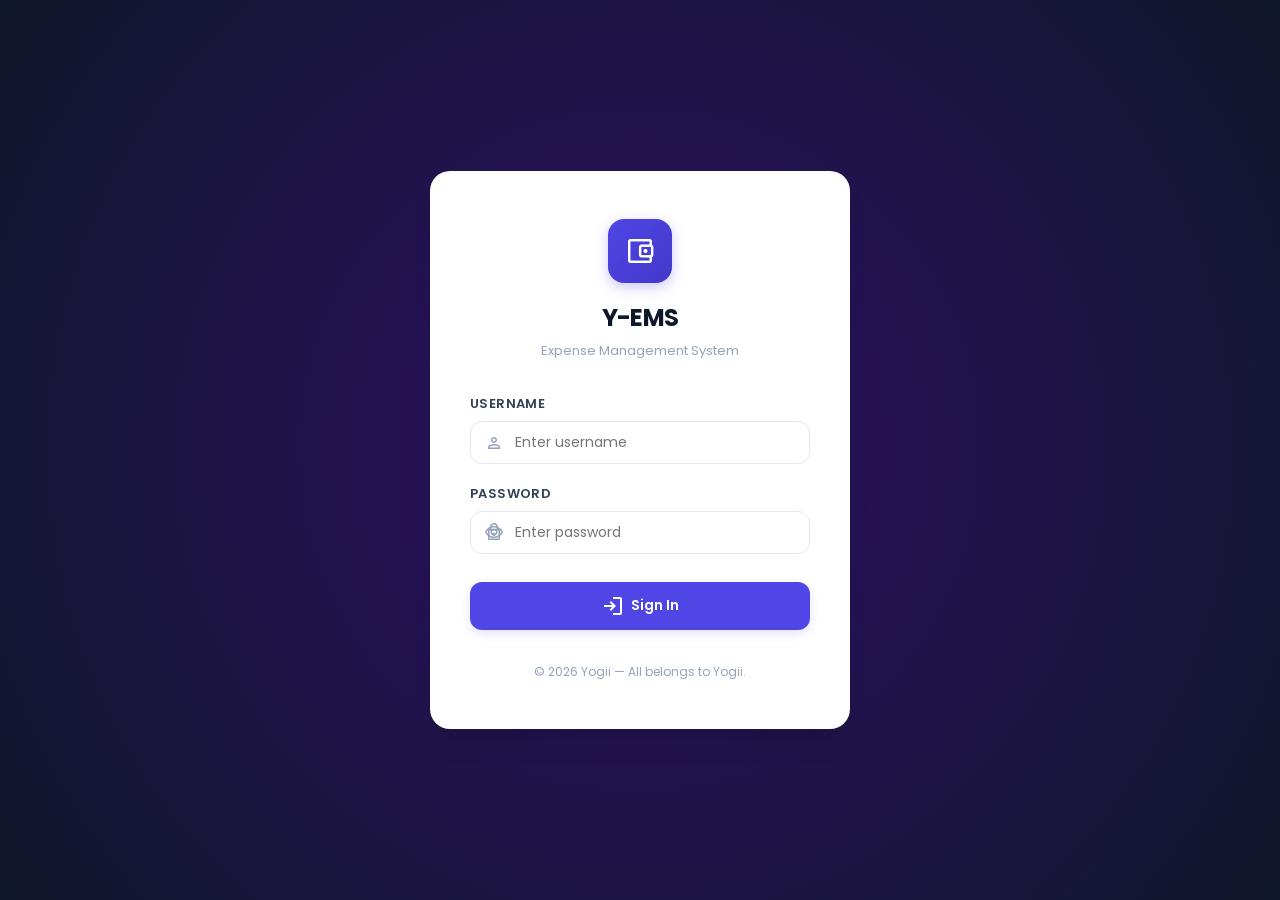
<file: index.html>
<!DOCTYPE html>
<html lang="en">
<head>
<meta charset="utf-8"/>
<meta name="viewport" content="width=device-width, initial-scale=1.0"/>
<title>Login - Expense Management System</title>
<meta name="description" content="Secure login for the Yogii Expense Management System."/>
<link rel="preconnect" href="https://fonts.googleapis.com"/>
<link rel="preconnect" href="https://fonts.gstatic.com" crossorigin=""/>
<link href="https://fonts.googleapis.com/css2?family=Poppins:wght@400;500;600;700&display=swap" rel="stylesheet"/>
<link href="https://fonts.googleapis.com/css2?family=Material+Symbols+Outlined:opsz,wght,FILL,GRAD@20..48,100..700,0..1,-50..200" rel="stylesheet"/>
<link rel="stylesheet" href="css/style.css"/>
</head>
<body>
<div class="login-page">
  <div class="login-card">
    <div class="login-brand">
      <div class="login-brand-icon">
        <span class="material-symbols-outlined">account_balance_wallet</span>
      </div>
      <h1>Y-EMS</h1>  
      <p>Expense Management System</p>
    </div>
    <div id="loginAlert" class="login-alert error">
      <span class="material-symbols-outlined" style="font-size:16px">error</span>
      <span id="loginAlertMsg">Invalid username or password.</span>
    </div>
    <form id="loginForm" novalidate>
      <div class="form-group">
        <label class="form-label" for="username">Username</label>
        <div class="input-group">
          <span class="material-symbols-outlined">person</span>
          <input class="form-control" type="text" id="username" placeholder="Enter username" autocomplete="username" required/>
        </div>
        <div class="form-error" id="usernameError">Username is required.</div>
      </div>
      <div class="form-group">
        <label class="form-label" for="password">Password</label>
        <div class="input-group">
          <span class="material-symbols-outlined">lock</span>
          <input class="form-control" type="password" id="password" placeholder="Enter password" autocomplete="current-password" required/>
          <span class="material-symbols-outlined toggle-pw" id="togglePw">visibility</span>
        </div>
        <div class="form-error" id="passwordError">Password is required.</div>
      </div>
      <button type="submit" class="btn btn-primary" id="loginBtn" style="width:100%;margin-top:8px;padding:12px">
        <span class="material-symbols-outlined">login</span>
        <span class="btn-text">Sign In</span>
      </button>
    </form>
    <div class="login-footer">
      &copy; 2026 Yogii &mdash; All belongs to Yogii.
    </div>
  </div>
</div>
<script src="js/config.js"></script>
<script src="js/auth.js"></script>
<script src="js/utils.js"></script>
<script>
(function(){
  if(Auth.isLoggedIn()){window.location.href='dashboard.html';return;}
  const form=document.getElementById('loginForm');
  const btn=document.getElementById('loginBtn');
  const alert=document.getElementById('loginAlert');
  const alertMsg=document.getElementById('loginAlertMsg');
  document.getElementById('togglePw').addEventListener('click',function(e){
    e.preventDefault();
    const pw=document.getElementById('password');
    const vis=pw.type==='password';
    pw.type=vis?'text':'password';
    this.textContent=vis?'visibility_off':'visibility';
    pw.focus();
    const val = pw.value;
    pw.value = '';
    pw.value = val;
  });
  form.addEventListener('submit',function(e){
    e.preventDefault();
    const u=document.getElementById('username').value.trim();
    const p=document.getElementById('password').value;
    let valid=true;
    if(!u){document.getElementById('usernameError').classList.add('show');valid=false;}
    else{document.getElementById('usernameError').classList.remove('show');}
    if(!p){document.getElementById('passwordError').classList.add('show');valid=false;}
    else{document.getElementById('passwordError').classList.remove('show');}
    if(!valid)return;
    btn.classList.add('btn-loading');
    btn.disabled=true;
    setTimeout(function(){
      if(Auth.login(u,p)){
        window.location.href='dashboard.html';
      } else {
        alert.classList.add('show');
        alertMsg.textContent='Invalid username or password.';
        btn.classList.remove('btn-loading');
        btn.disabled=false;
      }
    },600);
  });
})();
</script>
</body>
</html>
</file>
<file: css/style.css>
/* ─── FONTS IMPORT ─── */
@import url('https://fonts.googleapis.com/css2?family=Poppins:wght@400;500;600;700&display=swap');

/* ─── VARIABLES & DESIGN TOKENS ─── */
:root {
  --primary: #4f46e5;
  --primary-dark: #4338ca;
  --primary-light: #f5f3ff;
  --secondary: #64748b;
  --success: #10b981;
  --warning: #f59e0b;
  --danger: #ef4444;
  --info: #06b6d4;
  --white: #ffffff;
  
  /* Slate Gray Palette */
  --gray-50: #f8fafc;
  --gray-100: #f1f5f9;
  --gray-200: #e2e8f0;
  --gray-300: #cbd5e1;
  --gray-400: #94a3b8;
  --gray-500: #64748b;
  --gray-600: #475569;
  --gray-700: #334155;
  --gray-800: #1e293b;
  --gray-900: #0f172a;
  
  /* Layout Sizing */
  --sidebar-w: 260px;
  --header-h: 70px;
  
  /* Borders & Shadows */
  --radius-sm: 8px;
  --radius: 12px;
  --radius-lg: 20px;
  --shadow-sm: 0 1px 2px 0 rgba(0, 0, 0, 0.05);
  --shadow: 0 4px 6px -1px rgba(0, 0, 0, 0.05), 0 2px 4px -2px rgba(0, 0, 0, 0.05);
  --shadow-md: 0 10px 15px -3px rgba(0, 0, 0, 0.08), 0 4px 6px -4px rgba(0, 0, 0, 0.05);
  --shadow-lg: 0 20px 25px -5px rgba(0, 0, 0, 0.1), 0 8px 10px -6px rgba(0, 0, 0, 0.05);
  
  /* Transitions */
  --transition: all 0.3s cubic-bezier(0.4, 0, 0.2, 1);
}

/* ─── RESET & GLOBAL STYLES ─── */
*, *::before, *::after {
  box-sizing: border-box;
  margin: 0;
  padding: 0;
}

body {
  font-family: 'Poppins', sans-serif;
  font-size: 0.9375rem;
  color: var(--gray-800);
  background: var(--gray-50);
  line-height: 1.6;
  overflow-x: hidden;
  -webkit-font-smoothing: antialiased;
}

a {
  text-decoration: none;
  color: inherit;
}

button {
  cursor: pointer;
  font-family: inherit;
  border: none;
  background: none;
  outline: none;
}

input, select, textarea {
  font-family: inherit;
  font-size: inherit;
  color: inherit;
}

img {
  max-width: 100%;
  height: auto;
  display: block;
}

/* Scrollbar Customization */
::-webkit-scrollbar {
  width: 6px;
  height: 6px;
}
::-webkit-scrollbar-track {
  background: transparent;
}
::-webkit-scrollbar-thumb {
  background: var(--gray-300);
  border-radius: 999px;
}
::-webkit-scrollbar-thumb:hover {
  background: var(--gray-400);
}

/* ─── APP LAYOUT ─── */
.app-layout {
  display: flex;
  min-height: 100vh;
  position: relative;
}

.main-content {
  flex: 1;
  display: flex;
  flex-direction: column;
  min-height: 100vh;
  margin-left: 0;
  width: 100%;
  transition: var(--transition);
}

.page-body {
  padding: 1.5rem;
  flex: 1;
  max-width: 1600px;
  width: 100%;
  margin: 0 auto;
}

/* ─── STICKY HEADER / TOPBAR ─── */
.page-header {
  height: var(--header-h);
  background: rgba(255, 255, 255, 0.85);
  backdrop-filter: blur(12px);
  -webkit-backdrop-filter: blur(12px);
  border-bottom: 1px solid var(--gray-200);
  display: flex;
  align-items: center;
  justify-content: space-between;
  padding: 0 1.5rem;
  position: sticky;
  top: 0;
  z-index: 100;
  box-shadow: var(--shadow-sm);
  transition: var(--transition);
}

.topbar-title {
  font-size: 1.125rem;
  font-weight: 700;
  color: var(--gray-900);
  letter-spacing: -0.02em;
}

.topbar-subtitle {
  font-size: 0.75rem;
  color: var(--gray-500);
  font-weight: 500;
}

.topbar-right {
  display: flex;
  align-items: center;
  gap: 0.75rem;
}

/* Hamburger button */
.hamburger {
  display: flex;
  flex-direction: column;
  justify-content: center;
  align-items: center;
  width: 40px;
  height: 40px;
  border-radius: var(--radius);
  border: 1px solid var(--gray-200);
  background: var(--white);
  cursor: pointer;
  transition: var(--transition);
}
.hamburger:hover {
  background: var(--gray-50);
  border-color: var(--gray-300);
}
.hamburger span {
  width: 20px;
  height: 2px;
  background: var(--gray-600);
  border-radius: 2px;
  margin: 2px 0;
  transition: var(--transition);
}

/* ─── SIDEBAR NAVIGATION ─── */
.sidebar {
  width: var(--sidebar-w);
  background: var(--white);
  border-right: 1px solid var(--gray-200);
  display: flex;
  flex-direction: column;
  position: fixed;
  top: 0;
  left: 0;
  height: 100vh;
  z-index: 200;
  transform: translateX(-100%);
  transition: var(--transition);
}

.sidebar.open {
  transform: translateX(0);
}

.sidebar-brand {
  padding: 1.5rem;
  border-bottom: 1px solid var(--gray-100);
  display: flex;
  align-items: center;
  gap: 0.75rem;
}

.sidebar-brand .brand-icon {
  width: 40px;
  height: 40px;
  background: linear-gradient(135deg, var(--primary), var(--primary-dark));
  border-radius: var(--radius);
  display: flex;
  align-items: center;
  justify-content: center;
  box-shadow: 0 4px 10px rgba(79, 70, 229, 0.2);
}

.sidebar-brand .brand-icon span {
  color: var(--white);
  font-size: 1.25rem;
}

.sidebar-brand .brand-name {
  font-size: 1.125rem;
  font-weight: 700;
  color: var(--gray-900);
  letter-spacing: -0.02em;
}

.sidebar-brand .brand-sub {
  font-size: 0.6875rem;
  color: var(--gray-400);
  font-weight: 500;
  text-transform: uppercase;
  letter-spacing: 0.05em;
}

.sidebar-nav {
  flex: 1;
  padding: 1.5rem 0;
  overflow-y: auto;
}

.nav-section-label {
  font-size: 0.6875rem;
  font-weight: 600;
  text-transform: uppercase;
  letter-spacing: 0.08em;
  color: var(--gray-400);
  padding: 0.5rem 1.5rem 0.25rem;
}

.nav-item {
  display: flex;
  align-items: center;
  gap: 0.75rem;
  padding: 0.75rem 1.25rem;
  margin: 0.25rem 1rem;
  border-radius: var(--radius);
  color: var(--gray-600);
  font-weight: 500;
  font-size: 0.875rem;
  transition: var(--transition);
  position: relative;
}

.nav-item:hover {
  background: var(--gray-50);
  color: var(--primary);
  transform: translateX(4px);
}

.nav-item.active {
  background: var(--primary-light);
  color: var(--primary);
  font-weight: 600;
}

.nav-item.active::before {
  content: '';
  position: absolute;
  left: 0;
  top: 15%;
  height: 70%;
  width: 4px;
  background: var(--primary);
  border-radius: 0 4px 4px 0;
}

.nav-item .material-symbols-outlined {
  font-size: 1.25rem;
  transition: var(--transition);
}

.nav-item:hover .material-symbols-outlined {
  transform: scale(1.1);
}

.sidebar-footer {
  padding: 1.25rem;
  border-top: 1px solid var(--gray-100);
}

.user-card {
  display: flex;
  align-items: center;
  gap: 0.75rem;
  padding: 0.75rem;
  border-radius: var(--radius);
  background: var(--gray-50);
  border: 1px solid var(--gray-100);
}

.user-avatar {
  width: 36px;
  height: 36px;
  border-radius: 50%;
  background: linear-gradient(135deg, var(--primary), var(--primary-dark));
  color: var(--white);
  display: flex;
  align-items: center;
  justify-content: center;
  font-weight: 700;
  font-size: 0.875rem;
  flex-shrink: 0;
  box-shadow: 0 2px 6px rgba(79, 70, 229, 0.15);
}

.user-name {
  font-size: 0.8125rem;
  font-weight: 600;
  color: var(--gray-800);
}

.user-role {
  font-size: 0.6875rem;
  color: var(--gray-400);
}

.btn-logout {
  width: 32px;
  height: 32px;
  border-radius: 8px;
  display: flex;
  align-items: center;
  justify-content: center;
  color: var(--gray-400);
  margin-left: auto;
  transition: var(--transition);
}

.btn-logout:hover {
  background: var(--danger);
  color: var(--white);
  box-shadow: 0 2px 6px rgba(239, 68, 68, 0.2);
}

.btn-logout .material-symbols-outlined {
  font-size: 1.125rem;
}

/* Sidebar Overlay */
.sidebar-overlay {
  display: block;
  position: fixed;
  inset: 0;
  background: rgba(15, 23, 42, 0.35);
  backdrop-filter: blur(8px);
  -webkit-backdrop-filter: blur(8px);
  z-index: 190;
  opacity: 0;
  pointer-events: none;
  transition: opacity 0.3s ease;
}

.sidebar-overlay.show {
  opacity: 1;
  pointer-events: all;
}

/* ─── CARDS ─── */
.card {
  background: var(--white);
  border-radius: var(--radius-lg);
  border: 1px solid var(--gray-200);
  box-shadow: var(--shadow);
  overflow: hidden;
  transition: var(--transition);
}

.card:hover {
  box-shadow: var(--shadow-md);
}

.card-header {
  padding: 1.25rem 1.5rem;
  border-bottom: 1px solid var(--gray-100);
  display: flex;
  align-items: center;
  justify-content: space-between;
  background: var(--white);
  flex-wrap: wrap;
  gap: 0.75rem;
}

.card-title {
  font-size: 1rem;
  font-weight: 600;
  color: var(--gray-800);
  display: flex;
  align-items: center;
  gap: 0.5rem;
}

.card-title .material-symbols-outlined {
  font-size: 1.25rem;
  color: var(--primary);
}

.card-body {
  padding: 1.5rem;
}

/* ─── STAT CARDS (Dashboard Grid) ─── */
.stat-cards {
  display: grid;
  grid-template-columns: repeat(auto-fit, minmax(220px, 1fr));
  gap: 1.25rem;
  margin-bottom: 1.5rem;
}

.stat-card {
  background: var(--white);
  border-radius: var(--radius-lg);
  border: 1px solid var(--gray-200);
  padding: 1.25rem;
  display: flex;
  align-items: center;
  gap: 1rem;
  box-shadow: var(--shadow);
  transition: var(--transition);
}

.stat-card:hover {
  box-shadow: var(--shadow-md);
  transform: translateY(-2px);
}

.stat-icon {
  width: 48px;
  height: 48px;
  border-radius: var(--radius);
  display: flex;
  align-items: center;
  justify-content: center;
  flex-shrink: 0;
}

.stat-icon .material-symbols-outlined {
  font-size: 1.5rem;
}

/* Colors for stat card icons */
.stat-icon.blue { background: #eff6ff; color: var(--primary); }
.stat-icon.green { background: #ecfdf5; color: var(--success); }
.stat-icon.yellow { background: #fffbeb; color: var(--warning); }
.stat-icon.red { background: #fef2f2; color: var(--danger); }
.stat-icon.purple { background: #faf5ff; color: #7e3af2; }
.stat-icon.teal { background: #f0fdfa; color: #0694a2; }

.stat-label {
  font-size: 0.75rem;
  color: var(--gray-500);
  font-weight: 600;
  text-transform: uppercase;
  letter-spacing: 0.05em;
  margin-bottom: 2px;
}

.stat-value {
  font-size: 1.375rem;
  font-weight: 700;
  color: var(--gray-900);
  line-height: 1.2;
}

.stat-sub {
  font-size: 0.6875rem;
  color: var(--gray-400);
  margin-top: 2px;
}

/* ─── BUTTONS ─── */
.btn {
  display: inline-flex;
  align-items: center;
  justify-content: center;
  gap: 6px;
  padding: 9px 18px;
  border-radius: var(--radius);
  font-size: 0.875rem;
  font-weight: 600;
  transition: var(--transition);
  cursor: pointer;
  border: none;
  font-family: inherit;
  white-space: nowrap;
}

.btn:hover {
  transform: translateY(-1px);
}

.btn:active {
  transform: translateY(0);
}

.btn-primary {
  background: var(--primary);
  color: var(--white);
  box-shadow: 0 4px 10px rgba(79, 70, 229, 0.15);
}

.btn-primary:hover {
  background: var(--primary-dark);
  box-shadow: 0 6px 14px rgba(79, 70, 229, 0.25);
}

.btn-secondary {
  background: var(--gray-100);
  color: var(--gray-700);
  border: 1px solid var(--gray-200);
}

.btn-secondary:hover {
  background: var(--gray-200);
}

.btn-success {
  background: var(--success);
  color: var(--white);
  box-shadow: 0 4px 10px rgba(16, 185, 129, 0.15);
}

.btn-success:hover {
  background: #0d9488;
}

.btn-danger {
  background: var(--danger);
  color: var(--white);
  box-shadow: 0 4px 10px rgba(239, 68, 68, 0.15);
}

.btn-danger:hover {
  background: #dc2626;
}

.btn-warning {
  background: var(--warning);
  color: var(--white);
  box-shadow: 0 4px 10px rgba(245, 158, 11, 0.15);
}

.btn-warning:hover {
  background: #d97706;
}

.btn-outline {
  background: transparent;
  color: var(--primary);
  border: 1.5px solid var(--primary);
}

.btn-outline:hover {
  background: var(--primary-light);
}

.btn-sm {
  padding: 6px 12px;
  font-size: 0.75rem;
  border-radius: var(--radius-sm);
}

.btn-sm .material-symbols-outlined {
  font-size: 1rem;
}

.btn-lg {
  padding: 12px 28px;
  font-size: 0.9375rem;
}

.btn:disabled {
  opacity: 0.6;
  cursor: not-allowed;
  transform: none !important;
  box-shadow: none !important;
}

.btn-loading .btn-text {
  display: none;
}

.btn-loading::after {
  content: '';
  width: 16px;
  height: 16px;
  border: 2px solid rgba(255, 255, 255, 0.3);
  border-top-color: var(--white);
  border-radius: 50%;
  animation: spin 0.8s linear infinite;
}

/* ─── FORMS ─── */
.form-group {
  margin-bottom: 1.25rem;
}

.form-row {
  display: grid;
  gap: 1rem;
  grid-template-columns: repeat(auto-fit, minmax(200px, 1fr));
}

.form-label {
  display: block;
  font-size: 0.8125rem;
  font-weight: 600;
  color: var(--gray-700);
  margin-bottom: 6px;
  text-transform: uppercase;
  letter-spacing: 0.03em;
}

.form-label .required {
  color: var(--danger);
  margin-left: 2px;
}

.form-control {
  width: 100%;
  padding: 10px 14px;
  border: 1.5px solid var(--gray-200);
  border-radius: var(--radius);
  font-size: 0.875rem;
  color: var(--gray-800);
  background: var(--white);
  transition: var(--transition);
  outline: none;
}

.form-control:focus {
  border-color: var(--primary);
  box-shadow: 0 0 0 4px rgba(79, 70, 229, 0.1);
}

.form-control.error {
  border-color: var(--danger);
}

.form-error {
  font-size: 0.75rem;
  color: var(--danger);
  margin-top: 4px;
  display: none;
}

.form-error.show {
  display: block;
}

.form-hint {
  font-size: 0.75rem;
  color: var(--gray-400);
  margin-top: 4px;
}

select.form-control {
  appearance: none;
  -webkit-appearance: none;
  -moz-appearance: none;
  background-image: url("data:image/svg+xml,%3Csvg xmlns='http://www.w3.org/2000/svg' width='12' height='8' viewBox='0 0 12 8'%3E%3Cpath fill='%236b7280' d='M1.41 0L6 4.58 10.59 0 12 1.41l-6 6-6-6z'/%3E%3C/svg%3E");
  background-repeat: no-repeat;
  background-position: right 14px center;
  padding-right: 36px;
  cursor: pointer;
}

/* ─── FILE UPLOAD ─── */
.file-upload-area {
  border: 2px dashed var(--gray-300);
  border-radius: var(--radius-lg);
  padding: 2rem 1.5rem;
  text-align: center;
  cursor: pointer;
  transition: var(--transition);
  background: var(--gray-50);
}

.file-upload-area:hover, .file-upload-area.drag-over {
  border-color: var(--primary);
  background: var(--primary-light);
}

.file-upload-area .material-symbols-outlined {
  font-size: 2.25rem;
  color: var(--gray-400);
  margin-bottom: 8px;
}

.file-upload-area.drag-over .material-symbols-outlined {
  color: var(--primary);
}

.file-preview {
  display: flex;
  align-items: center;
  gap: 0.75rem;
  padding: 10px 14px;
  background: var(--gray-50);
  border-radius: var(--radius);
  border: 1px solid var(--gray-200);
  margin-top: 10px;
}

.file-preview-icon {
  font-size: 1.75rem;
  flex-shrink: 0;
}

.file-preview-name {
  font-size: 0.8125rem;
  font-weight: 500;
  color: var(--gray-700);
  flex: 1;
  overflow: hidden;
  text-overflow: ellipsis;
  white-space: nowrap;
}

.file-preview-size {
  font-size: 0.6875rem;
  color: var(--gray-400);
}

/* ─── TABLES ─── */
.table-wrapper {
  overflow-x: auto;
  border-radius: var(--radius-lg);
  border: 1px solid var(--gray-200);
  background: var(--white);
}

table {
  width: 100%;
  border-collapse: collapse;
}

th {
  padding: 12px 16px;
  font-size: 0.75rem;
  font-weight: 600;
  text-transform: uppercase;
  letter-spacing: 0.05em;
  color: var(--gray-500);
  text-align: left;
  white-space: nowrap;
  border-bottom: 1px solid var(--gray-200);
  background: var(--gray-50);
}

th.sortable {
  cursor: pointer;
  user-select: none;
}

th.sortable:hover {
  color: var(--primary);
}

td {
  padding: 14px 16px;
  font-size: 0.875rem;
  color: var(--gray-700);
  border-bottom: 1px solid var(--gray-100);
  vertical-align: middle;
}

tr:last-child td {
  border-bottom: none;
}

tbody tr {
  transition: background var(--transition);
}

tbody tr:hover {
  background: var(--gray-50);
}

.td-actions {
  display: flex;
  align-items: center;
  gap: 4px;
}

.action-btn {
  width: 32px;
  height: 32px;
  border-radius: 8px;
  display: flex;
  align-items: center;
  justify-content: center;
  transition: var(--transition);
  cursor: pointer;
  border: none;
  background: transparent;
}

.action-btn .material-symbols-outlined {
  font-size: 1.125rem;
}

.action-btn.view { color: var(--info); }
.action-btn.view:hover { background: #ecfeff; color: var(--info); }
.action-btn.edit { color: var(--primary); }
.action-btn.edit:hover { background: var(--primary-light); color: var(--primary); }
.action-btn.delete { color: var(--danger); }
.action-btn.delete:hover { background: #fef2f2; color: var(--danger); }
.action-btn.download { color: var(--success); }
.action-btn.download:hover { background: #ecfdf5; color: var(--success); }

/* ─── BADGES ─── */
.badge {
  display: inline-flex;
  align-items: center;
  gap: 4px;
  padding: 4px 10px;
  border-radius: 999px;
  font-size: 0.75rem;
  font-weight: 600;
  white-space: nowrap;
}

.badge::before {
  content: '';
  width: 6px;
  height: 6px;
  border-radius: 50%;
  flex-shrink: 0;
}

.badge-success { background: #ecfdf5; color: #065f46; }
.badge-success::before { background: var(--success); }
.badge-warning { background: #fffbeb; color: #92400e; }
.badge-warning::before { background: var(--warning); }
.badge-danger { background: #fef2f2; color: #9b1c1c; }
.badge-danger::before { background: var(--danger); }
.badge-info { background: #ecfeff; color: #0891b2; }
.badge-info::before { background: var(--info); }
.badge-gray { background: var(--gray-100); color: var(--gray-600); }
.badge-gray::before { background: var(--gray-400); }

/* ─── PAGINATION ─── */
.pagination {
  display: flex;
  align-items: center;
  gap: 4px;
  justify-content: flex-end;
  padding: 10px 0 4px;
}

.pagination button {
  width: 36px;
  height: 36px;
  border-radius: 8px;
  display: flex;
  align-items: center;
  justify-content: center;
  font-size: 0.8125rem;
  font-weight: 500;
  border: 1.5px solid var(--gray-200);
  background: var(--white);
  color: var(--gray-600);
  transition: var(--transition);
  cursor: pointer;
}

.pagination button:hover {
  border-color: var(--primary);
  color: var(--primary);
}

.pagination button.active {
  background: var(--primary);
  border-color: var(--primary);
  color: var(--white);
  box-shadow: 0 2px 6px rgba(79, 70, 229, 0.15);
}

.pagination button:disabled {
  opacity: 0.4;
  cursor: not-allowed;
}

.pagination-info {
  font-size: 0.8125rem;
  color: var(--gray-500);
  margin-right: auto;
}

.rows-select {
  font-size: 0.8125rem;
  padding: 6px 10px;
  border: 1.5px solid var(--gray-200);
  border-radius: 8px;
  color: var(--gray-600);
  outline: none;
  cursor: pointer;
  background: var(--white);
}

/* ─── CHARTS & BOTTOM GRID ─── */
.charts-grid {
  display: grid;
  grid-template-columns: repeat(auto-fit, minmax(320px, 1fr));
  gap: 1.5rem;
  margin-bottom: 1.5rem;
}

.bottom-grid {
  display: grid;
  grid-template-columns: 1fr 340px;
  gap: 1.5rem;
  align-items: start;
}

.chart-card {
  background: var(--white);
  border-radius: var(--radius-lg);
  border: 1px solid var(--gray-200);
  padding: 1.5rem;
  box-shadow: var(--shadow);
  position: relative;
  width: 100%;
  overflow: hidden;
}

.chart-card canvas {
  max-height: 240px;
  width: 100% !important;
}

/* ─── SEARCH / FILTERS ─── */
.filters-bar {
  display: flex;
  flex-wrap: wrap;
  align-items: center;
  gap: 0.75rem;
  margin-bottom: 1.25rem;
}

.search-box {
  display: flex;
  align-items: center;
  gap: 8px;
  background: var(--white);
  border: 1.5px solid var(--gray-200);
  border-radius: var(--radius);
  padding: 8px 12px;
  flex: 1;
  min-width: 200px;
  transition: var(--transition);
}

.search-box:focus-within {
  border-color: var(--primary);
  box-shadow: 0 0 0 4px rgba(79, 70, 229, 0.1);
}

.search-box .material-symbols-outlined {
  font-size: 1.25rem;
  color: var(--gray-400);
}

.search-box input {
  border: none;
  outline: none;
  flex: 1;
  font-size: 0.875rem;
  color: var(--gray-700);
  background: transparent;
}

.filter-select {
  padding: 8px 32px 8px 12px;
  border: 1.5px solid var(--gray-200);
  border-radius: var(--radius);
  font-size: 0.8125rem;
  color: var(--gray-700);
  background: var(--white);
  outline: none;
  appearance: none;
  background-image: url("data:image/svg+xml,%3Csvg xmlns='http://www.w3.org/2000/svg' width='10' height='7' viewBox='0 0 10 7'%3E%3Cpath fill='%236b7280' d='M1 1l4 4 4-4'/%3E%3C/svg%3E");
  background-repeat: no-repeat;
  background-position: right 12px center;
  cursor: pointer;
  transition: border-color var(--transition);
}

.filter-select:focus {
  border-color: var(--primary);
}

/* ─── MODALS ─── */
.modal-overlay {
  position: fixed;
  inset: 0;
  background: rgba(15, 23, 42, 0.4);
  backdrop-filter: blur(8px);
  -webkit-backdrop-filter: blur(8px);
  z-index: 500;
  display: flex;
  align-items: center;
  justify-content: center;
  padding: 1.5rem;
  opacity: 0;
  pointer-events: none;
  transition: opacity 0.3s ease;
}

.modal-overlay.show {
  opacity: 1;
  pointer-events: all;
}

.modal {
  background: var(--white);
  border-radius: var(--radius-lg);
  width: 100%;
  max-width: 580px;
  max-height: 90vh;
  overflow-y: auto;
  box-shadow: var(--shadow-lg);
  transform: scale(0.95);
  transition: transform 0.3s cubic-bezier(0.34, 1.56, 0.64, 1);
}

.modal-sm {
  max-width: 420px;
}

.modal-lg {
  max-width: 680px;
}

.modal-overlay.show .modal {
  transform: scale(1);
}

.modal-header {
  padding: 1.25rem 1.5rem;
  border-bottom: 1px solid var(--gray-100);
  display: flex;
  align-items: center;
  justify-content: space-between;
  position: sticky;
  top: 0;
  background: var(--white);
  z-index: 1;
}

.modal-title {
  font-size: 1.125rem;
  font-weight: 700;
  color: var(--gray-900);
  letter-spacing: -0.02em;
}

.modal-body {
  padding: 1.5rem;
}

.modal-footer {
  padding: 1.25rem 1.5rem;
  border-top: 1px solid var(--gray-100);
  display: flex;
  justify-content: flex-end;
  gap: 10px;
}

.btn-close-modal {
  width: 32px;
  height: 32px;
  border-radius: 8px;
  display: flex;
  align-items: center;
  justify-content: center;
  color: var(--gray-400);
  transition: var(--transition);
  cursor: pointer;
}

.btn-close-modal:hover {
  background: var(--gray-100);
  color: var(--gray-700);
}

.btn-close-modal .material-symbols-outlined {
  font-size: 1.25rem;
}

/* ─── LOGIN PAGE ─── */
.login-page {
  min-height: 100vh;
  display: flex;
  align-items: center;
  justify-content: center;
  background: radial-gradient(circle at 50% 50%, #2e1065 0%, #0f172a 100%);
  padding: 1.5rem;
}

.login-card {
  background: var(--white);
  border-radius: var(--radius-lg);
  padding: 3rem 2.5rem;
  width: 100%;
  max-width: 420px;
  box-shadow: var(--shadow-lg);
  transition: var(--transition);
}

.login-brand {
  text-align: center;
  margin-bottom: 2rem;
}

.login-brand-icon {
  width: 64px;
  height: 64px;
  background: linear-gradient(135deg, var(--primary), var(--primary-dark));
  border-radius: 16px;
  display: flex;
  align-items: center;
  justify-content: center;
  margin: 0 auto 1rem;
  box-shadow: 0 4px 14px rgba(79, 70, 229, 0.3);
}

.login-brand-icon .material-symbols-outlined {
  font-size: 2rem;
  color: var(--white);
}

.login-brand h1 {
  font-size: 1.5rem;
  font-weight: 700;
  color: var(--gray-900);
  letter-spacing: -0.03em;
}

.login-brand p {
  font-size: 0.8125rem;
  color: var(--gray-400);
  margin-top: 4px;
}

.login-alert {
  padding: 12px 14px;
  border-radius: var(--radius);
  font-size: 0.8125rem;
  font-weight: 500;
  margin-bottom: 1.25rem;
  display: none;
}

.login-alert.show {
  display: flex;
  align-items: center;
  gap: 8px;
}

.login-alert.error {
  background: #fef2f2;
  color: #9b1c1c;
  border: 1px solid #fee2e2;
}

.login-footer {
  margin-top: 2rem;
  text-align: center;
  font-size: 0.75rem;
  color: var(--gray-400);
}

.input-group {
  position: relative;
}

.input-group .material-symbols-outlined {
  position: absolute;
  left: 14px;
  top: 50%;
  transform: translateY(-50%);
  font-size: 1.25rem;
  color: var(--gray-400);
  pointer-events: none;
}

.input-group .form-control {
  padding-left: 44px;
  padding-right: 44px;
}

.input-group .toggle-pw {
  position: absolute;
  right: 14px;
  top: 50%;
  transform: translateY(-50%);
  font-size: 1.25rem;
  color: var(--gray-400);
  cursor: pointer;
  pointer-events: all;
}

/* ─── EMPTY STATE ─── */
.empty-state {
  display: flex;
  flex-direction: column;
  align-items: center;
  justify-content: center;
  padding: 3rem 1.5rem;
  text-align: center;
  color: var(--gray-400);
}

.empty-state .material-symbols-outlined {
  font-size: 3rem;
  margin-bottom: 12px;
  color: var(--gray-300);
}

.empty-state p {
  font-size: 0.875rem;
}

/* ─── RECENT FILES ─── */
.file-row {
  display: flex;
  align-items: center;
  gap: 0.75rem;
  padding: 10px 0;
  border-bottom: 1px solid var(--gray-100);
}

.file-row:last-child {
  border-bottom: none;
}

.file-row-icon {
  width: 36px;
  height: 36px;
  border-radius: 8px;
  display: flex;
  align-items: center;
  justify-content: center;
  font-size: 1.25rem;
  flex-shrink: 0;
  background: var(--gray-100);
}

.file-row-name {
  flex: 1;
  font-size: 0.8125rem;
  font-weight: 500;
  color: var(--gray-700);
  overflow: hidden;
  text-overflow: ellipsis;
  white-space: nowrap;
}

.file-row-meta {
  font-size: 0.6875rem;
  color: var(--gray-400);
}

.file-row-link {
  color: var(--primary);
  font-size: 0.75rem;
  font-weight: 600;
  white-space: nowrap;
}

.file-row-link:hover {
  text-decoration: underline;
}

/* ─── EXPORT BAR ─── */
.export-bar {
  display: flex;
  flex-wrap: wrap;
  gap: 8px;
  align-items: center;
  padding: 14px 0 6px;
}

.export-bar .btn-sm .material-symbols-outlined {
  font-size: 1rem;
}

/* ─── REPORT SUMMARY ─── */
.report-summary {
  display: grid;
  grid-template-columns: repeat(auto-fit, minmax(160px, 1fr));
  gap: 0.75rem;
  margin-bottom: 1.25rem;
}

.summary-box {
  background: var(--white);
  border: 1px solid var(--gray-200);
  border-radius: var(--radius-lg);
  padding: 1.25rem;
  text-align: center;
  box-shadow: var(--shadow);
}

.summary-box .s-label {
  font-size: 0.6875rem;
  font-weight: 600;
  color: var(--gray-500);
  text-transform: uppercase;
  letter-spacing: 0.04em;
}

.summary-box .s-value {
  font-size: 1.375rem;
  font-weight: 700;
  color: var(--gray-800);
  margin-top: 4px;
}

.summary-box .s-value.green { color: var(--success); }
.summary-box .s-value.red { color: var(--danger); }
.summary-box .s-value.blue { color: var(--primary); }

/* ─── LOADING SPINNER ─── */
.spinner {
  width: 36px;
  height: 36px;
  border: 3px solid var(--gray-200);
  border-top-color: var(--primary);
  border-radius: 50%;
  animation: spin 0.8s linear infinite;
  margin: 0 auto;
}

.page-loading {
  display: flex;
  flex-direction: column;
  align-items: center;
  justify-content: center;
  padding: 60px 20px;
  gap: 14px;
  color: var(--gray-400);
  font-size: 0.8125rem;
}

/* ─── ANIMATIONS ─── */
@keyframes slideInToast {
  from { opacity: 0; transform: translateX(60px); }
  to { opacity: 1; transform: translateX(0); }
}

@keyframes slideOutToast {
  from { opacity: 1; transform: translateX(0); }
  to { opacity: 0; transform: translateX(60px); }
}

@keyframes spin {
  to { transform: rotate(360deg); }
}

@keyframes fadeIn {
  from { opacity: 0; transform: translateY(8px); }
  to { opacity: 1; transform: translateY(0); }
}

/* ─── LAYOUT UTILITIES ─── */
.details-grid {
  display: grid;
  grid-template-columns: repeat(2, 1fr);
  gap: 12px;
}
.filters-grid {
  grid-template-columns: repeat(auto-fit, minmax(160px, 1fr));
}
.pagination-bar {
  padding: 12px 20px;
  display: flex;
  align-items: center;
  gap: 10px;
  flex-wrap: wrap;
}
.card-header-actions {
  display: flex;
  align-items: center;
  gap: 8px;
  flex-wrap: wrap;
}

/* ─── BREAKPOINTS & RESPONSIVENESS ─── */

/* Desktop screens */
@media (min-width: 1025px) {
  .sidebar {
    transform: translateX(0) !important;
  }
  .main-content {
    margin-left: var(--sidebar-w);
  }
  .hamburger {
    display: none;
  }
  .sidebar-overlay {
    display: none !important;
  }
}

/* Tablets / Laptops */
@media (max-width: 1024px) {
  :root {
    --sidebar-w: 240px;
  }
  .sidebar {
    transform: translateX(-100%);
    box-shadow: var(--shadow-lg);
  }
  .sidebar.open {
    transform: translateX(0);
  }
  .sidebar-overlay {
    display: block;
    position: fixed;
    inset: 0;
    background: rgba(15, 23, 42, 0.35);
    z-index: 190;
    opacity: 0;
    pointer-events: none;
    transition: opacity var(--transition);
  }
  .sidebar-overlay.show {
    opacity: 1;
    pointer-events: all;
  }
  .main-content {
    margin-left: 0;
  }
  .hamburger {
    display: flex;
  }
  .stat-cards {
    grid-template-columns: repeat(3, 1fr);
  }
  .charts-grid {
    grid-template-columns: repeat(2, 1fr);
  }
  .bottom-grid {
    grid-template-columns: 1fr;
  }
}

/* Mobile Screens (Under 768px) */
@media (max-width: 768px) {
  .page-header {
    padding: 0 1rem;
  }
  .page-body {
    padding: 1rem;
  }
  .topbar-title {
    font-size: 1rem;
  }
  .topbar-subtitle {
    font-size: 0.6875rem;
  }
  .stat-cards {
    grid-template-columns: repeat(2, 1fr);
    gap: 1rem;
  }
  .stat-card {
    padding: 1rem;
    gap: 0.75rem;
  }
  .stat-value {
    font-size: 1.125rem;
    word-break: break-all;
  }
  .charts-grid {
    grid-template-columns: 1fr;
    gap: 1.25rem;
  }
  .bottom-grid {
    grid-template-columns: 1fr;
    gap: 1.25rem;
  }
  .form-row {
    grid-template-columns: 1fr;
    gap: 0.75rem;
  }
  .form-group {
    margin-bottom: 0.75rem;
  }
  .report-summary {
    grid-template-columns: repeat(2, 1fr);
    gap: 8px;
  }
  .summary-box {
    padding: 10px;
  }
  .summary-box .s-value {
    font-size: 1rem;
  }
  .export-bar {
    display: grid !important;
    grid-template-columns: repeat(2, 1fr) !important;
    gap: 8px !important;
    padding: 12px 16px !important;
  }
  .export-bar span {
    grid-column: 1 / -1 !important;
    margin-bottom: 0 !important;
    width: 100% !important;
  }
  .export-bar .btn {
    width: 100% !important;
    justify-content: center !important;
  }
  .modal-overlay {
    padding: 1rem;
  }
  .modal {
    max-height: 95vh;
  }
  .modal-header {
    padding: 1rem 1.25rem;
  }
  .modal-body {
    padding: 1.25rem;
  }
  .modal-footer {
    padding: 1rem 1.25rem;
    display: flex;
    justify-content: flex-end;
    gap: 8px;
    flex-wrap: wrap;
  }
  .modal-footer .btn {
    flex: 1 1 auto;
    min-width: 100px;
    justify-content: center;
  }
  .login-card {
    padding: 2rem 1.5rem;
  }
  .topbar-right .btn span.material-symbols-outlined {
    margin-right: 0;
  }
  .topbar-right .btn-primary {
    padding: 8px 12px;
    font-size: 0.75rem;
  }
  
  /* Responsive tables to cards conversion */
  .table-wrapper {
    border: none !important;
    background: transparent !important;
  }
  table, thead, tbody, th, td, tr {
    display: block !important;
    width: 100% !important;
  }
  thead {
    display: none !important;
  }
  tbody tr {
    margin-bottom: 12px !important;
    border: 1px solid var(--gray-200) !important;
    border-radius: var(--radius-lg) !important;
    background: var(--white) !important;
    padding: 12px 16px !important;
    box-shadow: var(--shadow) !important;
    transition: transform var(--transition);
  }
  tbody tr:hover {
    transform: translateY(-2px);
    box-shadow: var(--shadow-md) !important;
    background: var(--white) !important;
  }
  td {
    border-bottom: 1px solid var(--gray-100) !important;
    padding: 8px 0 !important;
    display: flex !important;
    justify-content: space-between !important;
    align-items: center !important;
    text-align: right !important;
    font-size: 0.8125rem !important;
  }
  td:last-child {
    border-bottom: none !important;
  }
  td::before {
    content: attr(data-label) !important;
    float: left !important;
    font-weight: 600 !important;
    color: var(--gray-500) !important;
    text-transform: uppercase !important;
    font-size: 0.6875rem !important;
    letter-spacing: 0.05em !important;
    text-align: left !important;
    padding-right: 12px !important;
  }
  .td-actions {
    justify-content: flex-end !important;
    width: 100% !important;
    margin-top: 4px !important;
  }
  .details-grid {
    grid-template-columns: 1fr !important;
    gap: 12px !important;
  }
  .filters-grid {
    grid-template-columns: 1fr !important;
    gap: 8px !important;
  }
  .pagination-bar {
    flex-direction: column !important;
    align-items: center !important;
    gap: 10px !important;
    padding: 12px 8px !important;
  }
  .pagination-bar .pagination-info {
    margin-right: 0 !important;
    text-align: center !important;
  }
  .pagination-bar .rows-select {
    width: 100% !important;
    max-width: 180px !important;
  }
  .pagination-bar .pagination {
    width: 100% !important;
    justify-content: center !important;
  }
  .card-header-actions {
    width: 100% !important;
    flex-direction: column !important;
    align-items: stretch !important;
    gap: 8px !important;
  }
  .card-header-actions .search-box,
  .card-header-actions .filter-select {
    width: 100% !important;
    min-width: 0 !important;
  }
}

/* Tiny Screens (Under 480px) */
@media (max-width: 480px) {
  .stat-cards {
    grid-template-columns: 1fr;
  }
  .report-summary {
    grid-template-columns: 1fr;
  }
  .card-header {
    flex-direction: column;
    align-items: flex-start;
    gap: 6px;
  }
  .card-header .btn {
    align-self: stretch;
    text-align: center;
  }
  .topbar-right {
    gap: 6px;
  }
  .topbar-right .btn-primary span.btn-text {
    display: none;
  }
  .topbar-right .btn-primary {
    padding: 8px;
    border-radius: 50%;
    width: 36px;
    height: 36px;
    display: flex;
    align-items: center;
    justify-content: center;
  }
  .topbar-right .btn-primary span.material-symbols-outlined {
    font-size: 1.25rem;
  }
  .filters-bar {
    flex-direction: column;
    align-items: stretch;
  }
  .filter-select, .search-box {
    width: 100%;
  }
  .pagination-info {
    width: 100%;
    text-align: center;
    margin-bottom: 6px;
  }
  .pagination {
    width: 100%;
    justify-content: center;
  }
  .export-bar {
    grid-template-columns: 1fr !important;
  }
}

/* ─── UTILITY STYLES ─── */
.d-none { display: none !important; }
.text-success { color: var(--success); }
.text-danger { color: var(--danger); }
.text-warning { color: var(--warning); }
.text-muted { color: var(--gray-400); }
.fw-600 { font-weight: 600; }
.fw-700 { font-weight: 700; }
.mt-8 { margin-top: 8px; }
.mt-16 { margin-top: 16px; }
.gap-8 { gap: 8px; }
.flex-center { display: flex; align-items: center; justify-content: center; }
.truncate { overflow: hidden; text-overflow: ellipsis; white-space: nowrap; }
.page-content-animate { animation: fadeIn 0.3s ease; }
.form-container { max-width: 860px; margin: 0 auto; }
.form-actions { display: flex; gap: 12px; justify-content: flex-end; flex-wrap: wrap; margin-top: 1.5rem; }
.export-label { font-size: 12px; color: var(--gray-400); margin-right: 4px; }
</file>
